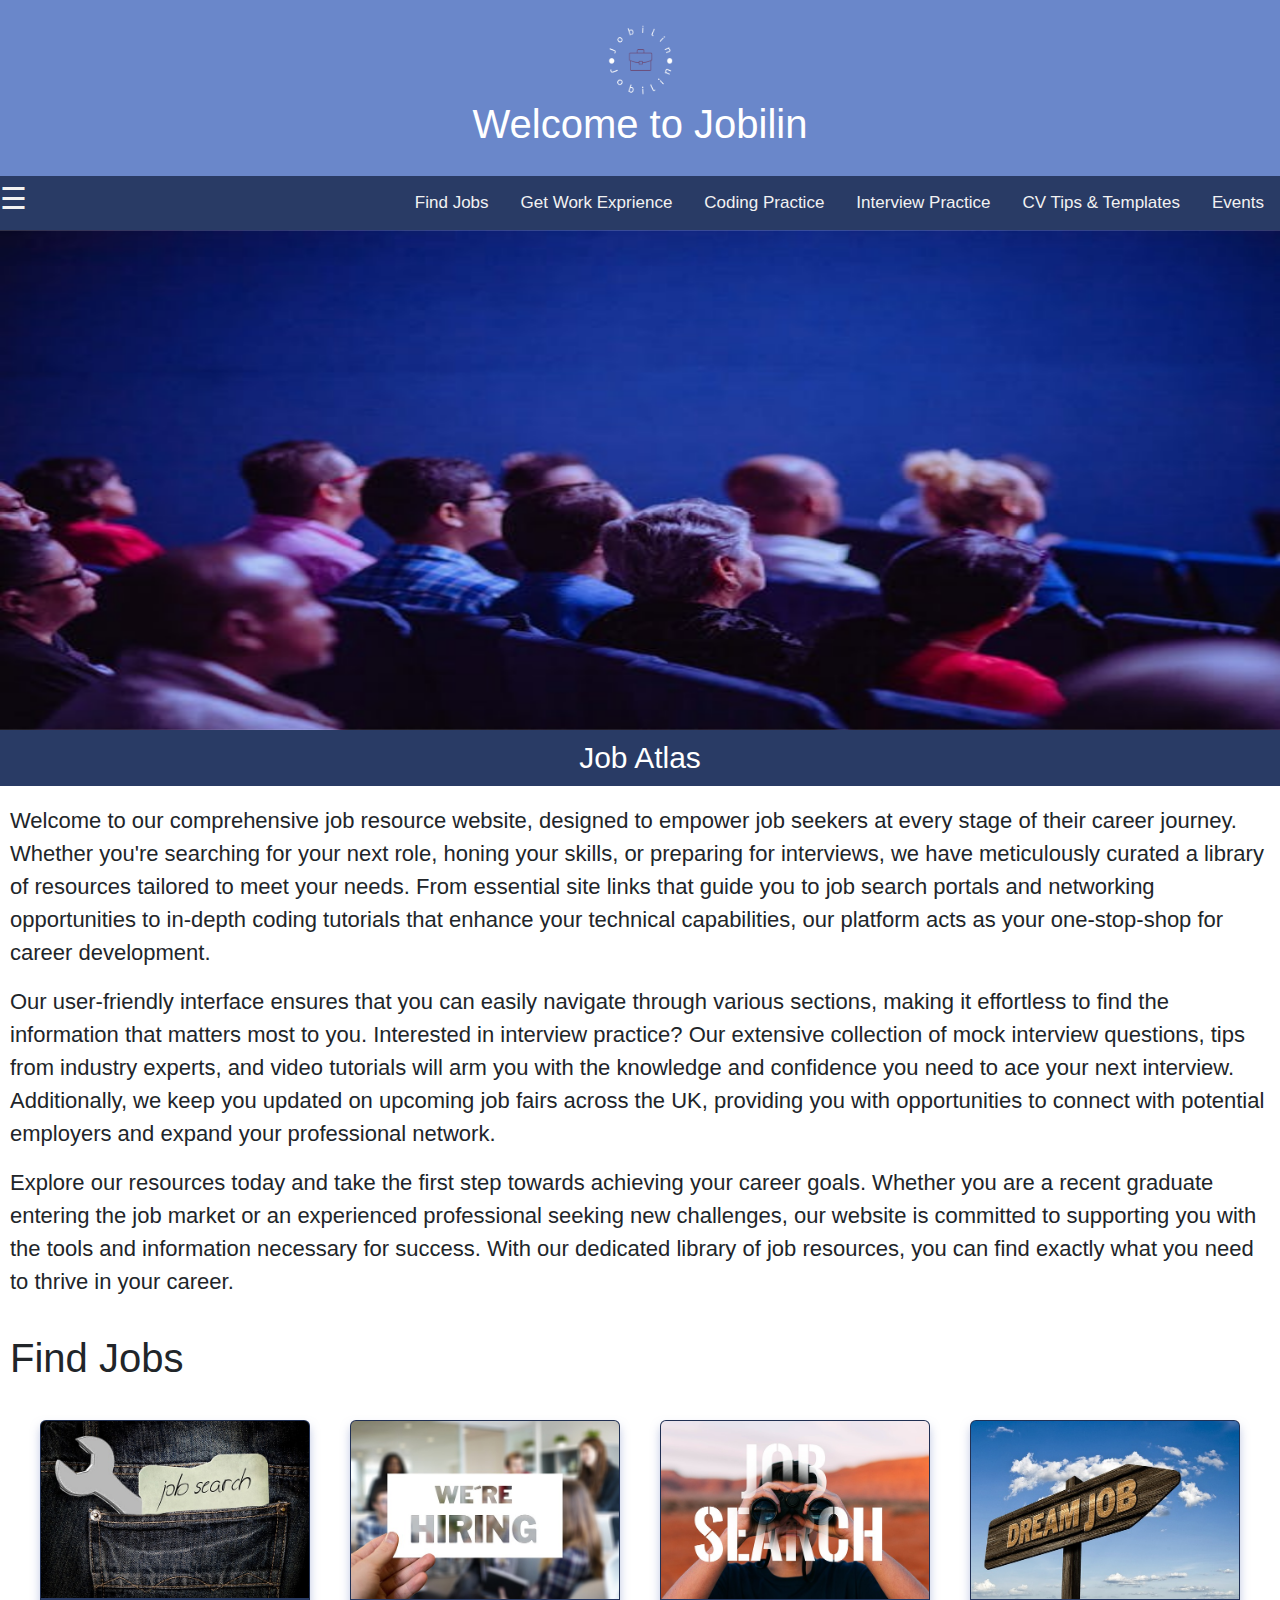
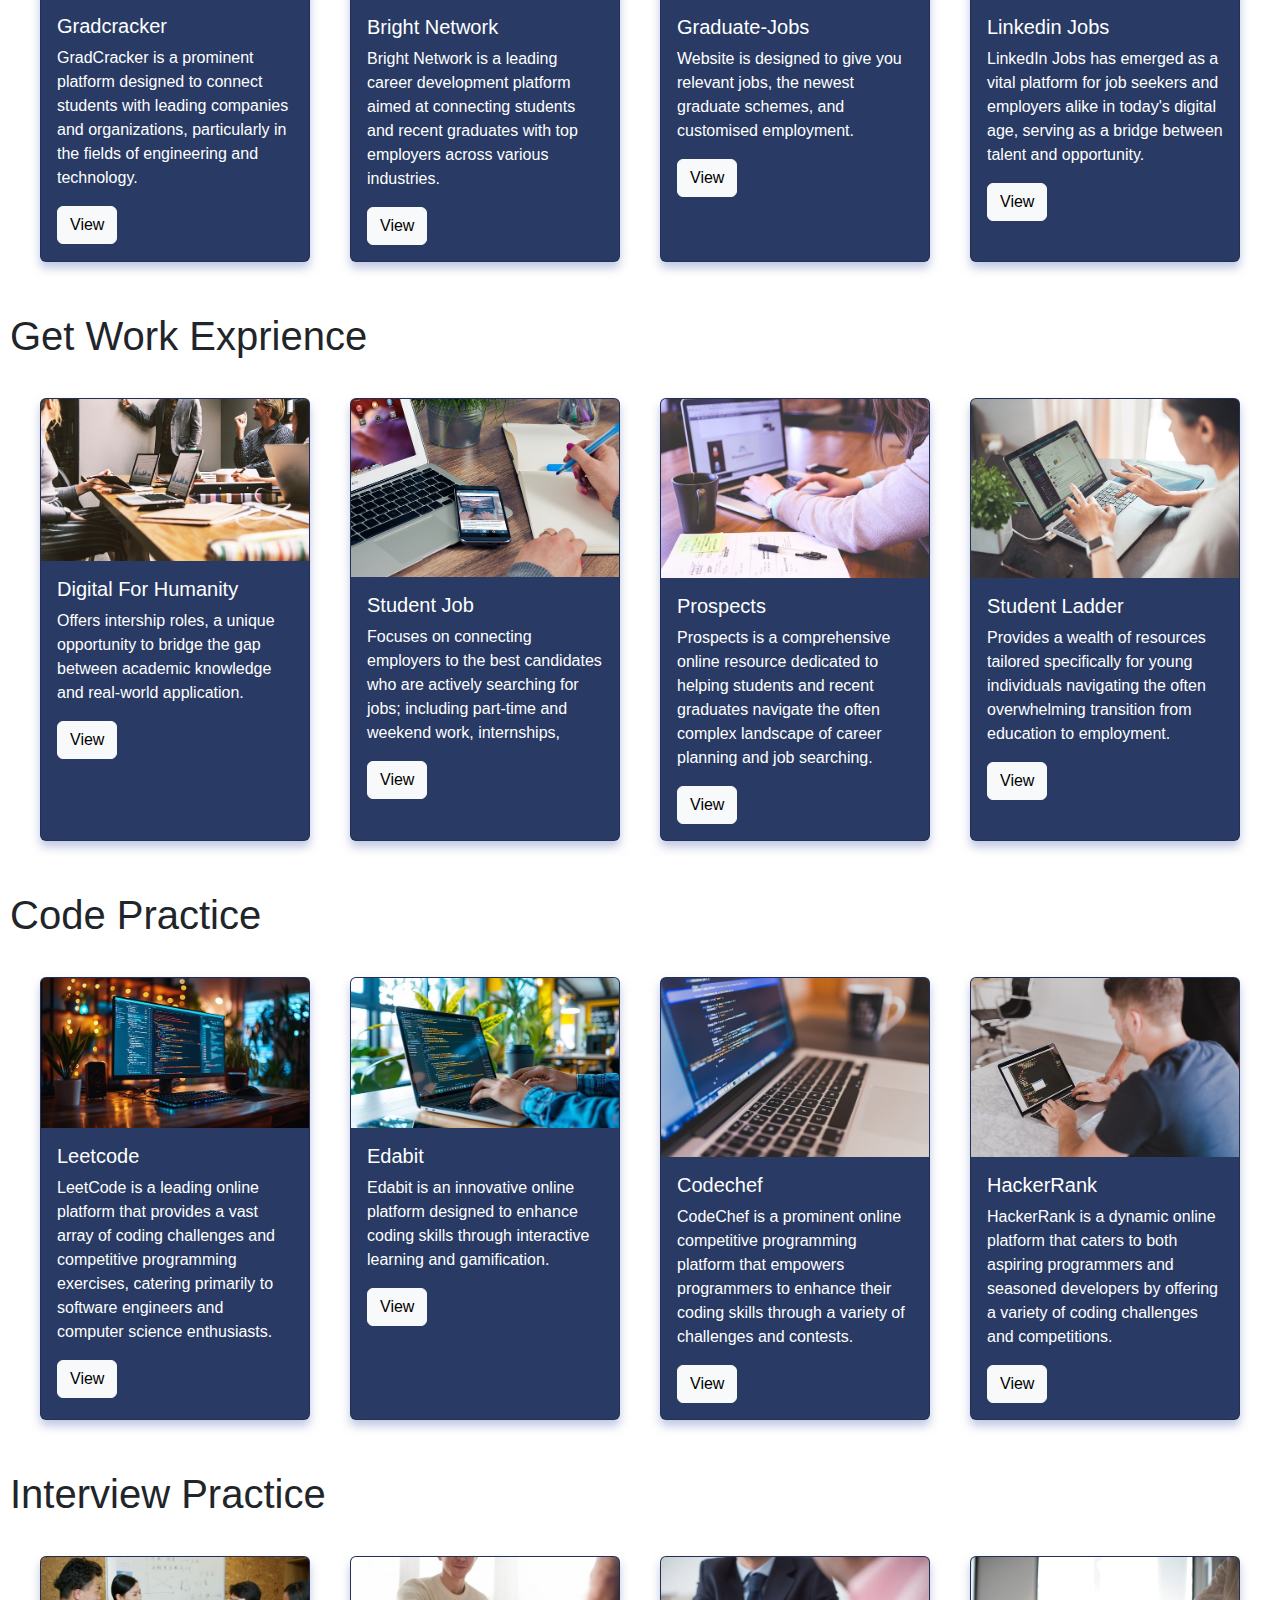
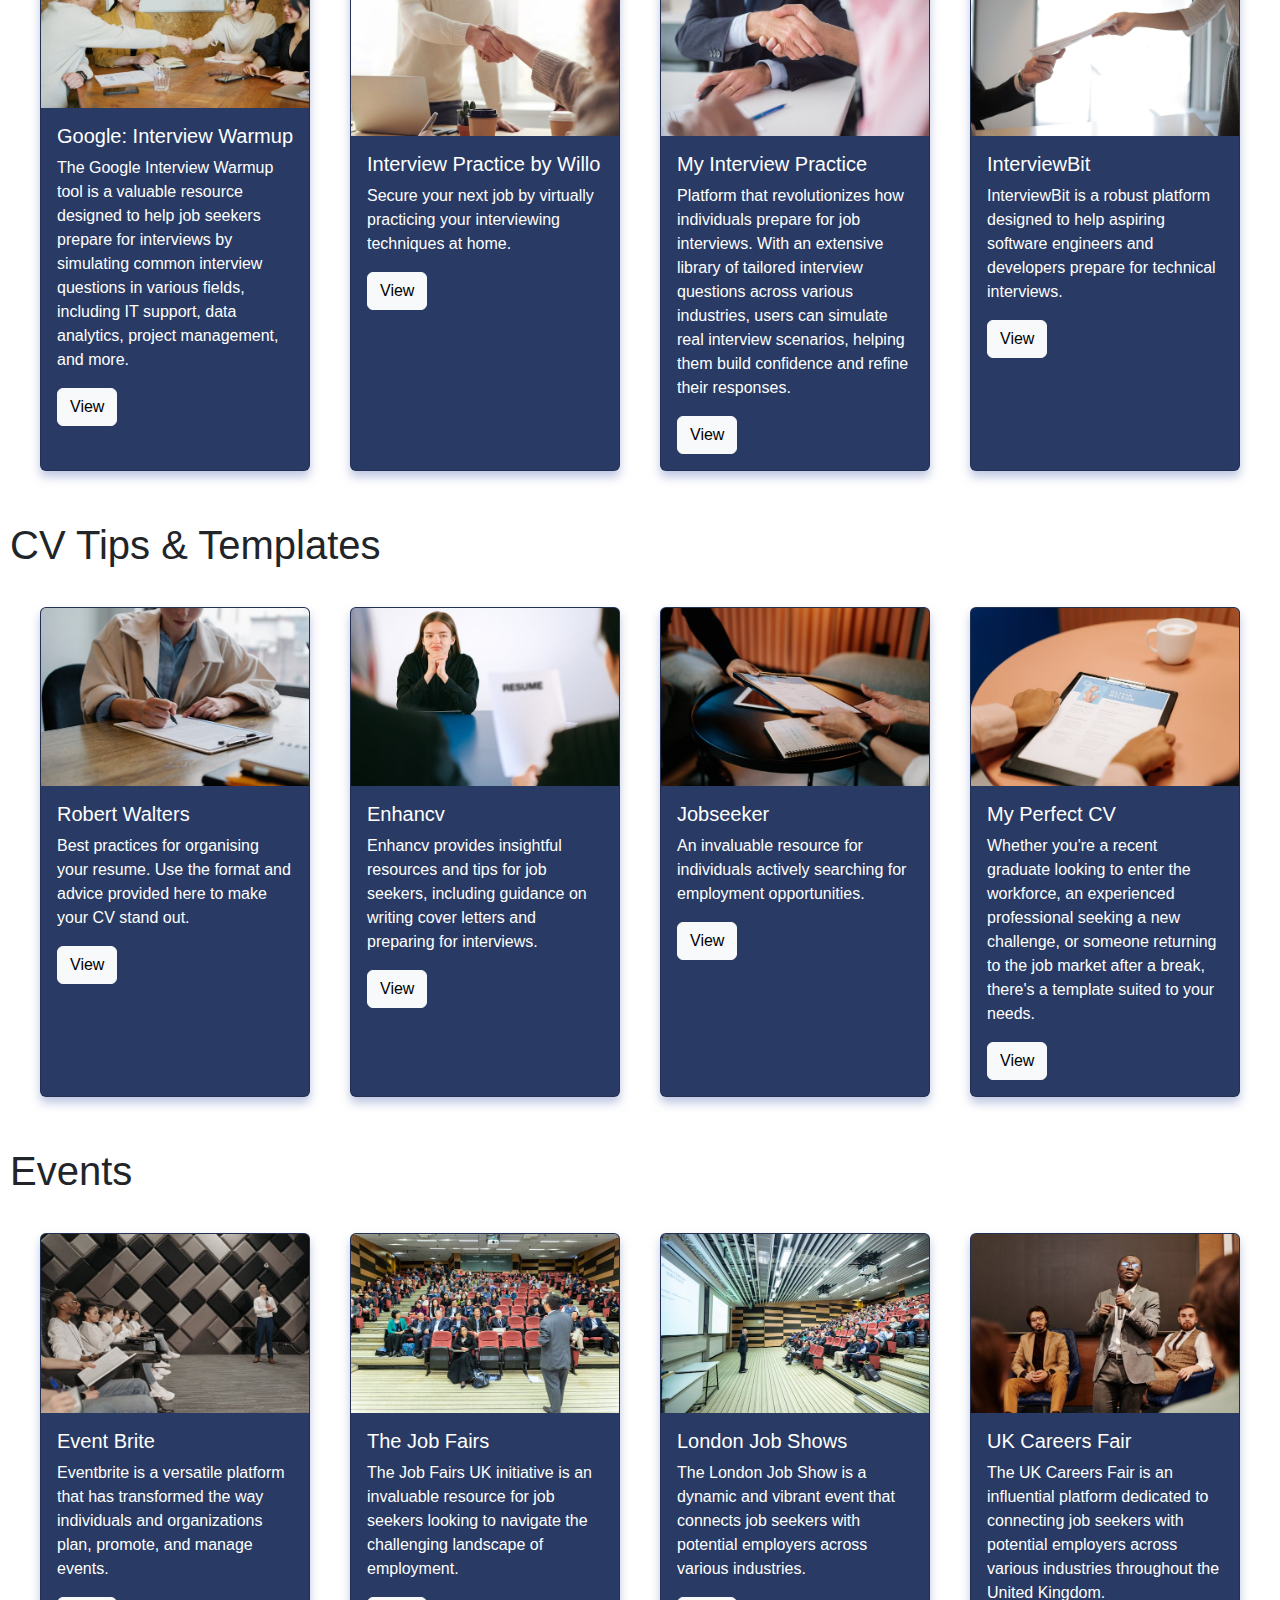
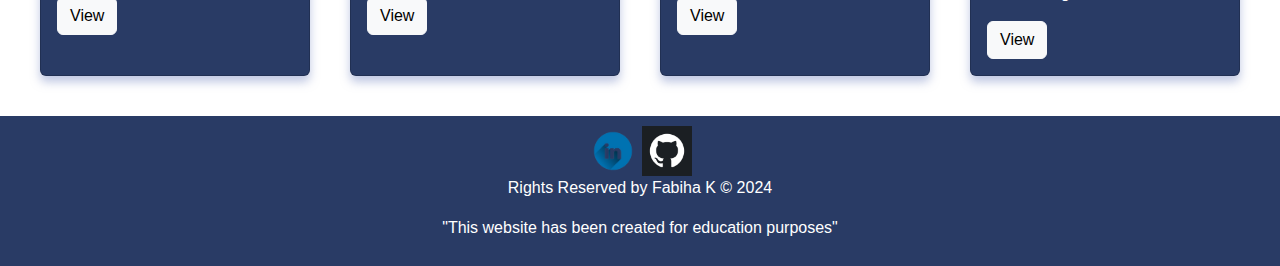
<file: index.html>
<!DOCTYPE html>
<html lang="en">
<head>
    <meta charset="UTF-8">
    <meta name="viewport" content="width=device-width, initial-scale=1">
    <title>Jobilin</title>
    <link rel="stylesheet" href="styles.css">
    <link href="https://cdn.jsdelivr.net/npm/bootstrap@5.3.3/dist/css/bootstrap.min.css" rel="stylesheet" integrity="sha384-QWTKZyjpPEjISv5WaRU9OFeRpok6YctnYmDr5pNlyT2bRjXh0JMhjY6hW+ALEwIH" crossorigin="anonymous">
</head>
<body>
    <script src="scripts.js"></script>

  <div id="header" class="header">
      <a href="index.html"><img src="images/logo.png"></a>
      <h1> Welcome to Jobilin</h1>
    </div>


  <div id="navbar">
    <a href="#events">Events</a>
    <a href="#cvTips">CV Tips & Templates</a>
    <a href="#interviewPrac">Interview Practice</a>
    <a href="#codePrac">Coding Practice</a>
    <a href="#workExp">Get Work Exprience</a>
    <a href="#findJob">Find Jobs</a>
    <span onclick="openNav()">&#9776; </span>
  </div>

<div id="mySidenav" class="sidenav">
  <a href="javascript:void(0)" class="closebtn" onclick="closeNav()">&times;</a>
  <a href="index.html">Home</a>
  <a href="about.html">About Us</a>
  <a href="#services">Resource</a>
  <a href="contact.html">Contact</a>
</div>


<div id="slideshow" class="slideshow">
  
  <div id="carouselExampleSlidesOnly" class="carousel slide" data-bs-ride="carousel">
    <div class="carousel-inner">
      <div class="carousel-item active">
        <img src="images/webinar.jpg" class="d-block w-100" alt="...">
      </div>
      <div class="carousel-item">
        <img src="images/interview.jpg" class="d-block w-100" alt="...">
      </div>
      <div class="carousel-item">
        <img src="images/handshake.jpg" class="d-block w-100" alt="...">
      </div>
      <div class="carousel-item">
        <img src="images/coding.jpg" class="d-block w-100" alt="...">
      </div>
      <div class="carousel-item">
        <img src="images/cv.jpg" class="d-block w-100" alt="...">
      </div>
    </div>
  </div>
  
  </div>


<div id="main">

<div id="services" class="services">

  <h1>Job Atlas</h1>
  <div class="intro">
    <p>Welcome to our comprehensive job resource website, designed to empower job seekers at every stage of their career journey. Whether you're searching for your next role, honing your skills, or preparing for interviews, we have meticulously curated a library of resources tailored to meet your needs. From essential site links that guide you to job search portals and networking opportunities to in-depth coding tutorials that enhance your technical capabilities, our platform acts as your one-stop-shop for career development.</p>
  <p>Our user-friendly interface ensures that you can easily navigate through various sections, making it effortless to find the information that matters most to you. Interested in interview practice? Our extensive collection of mock interview questions, tips from industry experts, and video tutorials will arm you with the knowledge and confidence you need to ace your next interview. Additionally, we keep you updated on upcoming job fairs across the UK, providing you with opportunities to connect with potential employers and expand your professional network.</p>
  <p>Explore our resources today and take the first step towards achieving your career goals. Whether you are a recent graduate entering the job market or an experienced professional seeking new challenges, our website is committed to supporting you with the tools and information necessary for success. With our dedicated library of job resources, you can find exactly what you need to thrive in your career.</p>




  </div>
</div>

<div id="findJob" class="findJob">

<h1>Find Jobs</h1>

<div class="cardContainer">

  <div class="card" style="width: 18rem; background-color: #293b65; color: white;">
    <img src="images/job1.jpg" class="card-img-top" alt="...">
    <div class="card-body">
      <h5 class="card-title">Gradcracker</h5>
      <p class="card-text">GradCracker is a prominent platform designed to connect students with leading companies and organizations, particularly in the fields of engineering and technology.</p>
      <a href="https://www.gradcracker.com" class="btn btn-light">View</a>
    </div>
  </div>

  <div class="card" style="width: 18rem; background-color: #293b65; color: white;">
    <img src="images/job2.jpg" class="card-img-top" alt="...">
    <div class="card-body">
      <h5 class="card-title">Bright Network</h5>
      <p class="card-text">Bright Network is a leading career development platform aimed at connecting students and recent graduates with top employers across various industries.</p>
      <a href="https://www.brightnetwork.co.uk" class="btn btn-light">View</a>
    </div>
  </div>

  <div class="card" style="width: 18rem; background-color: #293b65; color: white;">
    <img src="images/job3.jpg" class="card-img-top" alt="...">
    <div class="card-body">
      <h5 class="card-title">Graduate-Jobs</h5>
      <p class="card-text">Website is designed to give you relevant jobs, the newest graduate schemes, and customised employment.</p>
      <a href="https://www.graduate-jobs.com" class="btn btn-light">View</a>
    </div>
  </div>

  <div class="card" style="width: 18rem; background-color: #293b65; color: white;">
    <img src="images/job4.jpg" class="card-img-top" alt="...">
    <div class="card-body">
      <h5 class="card-title">Linkedin Jobs</h5>
      <p class="card-text">LinkedIn Jobs has emerged as a vital platform for job seekers and employers alike in today's digital age, serving as a bridge between talent and opportunity.</p>
      <a href="https://www.linkedin.com/jobs/search?trk=guest_homepage-basic_guest_nav_menu_jobs&position=1&pageNum=0" class="btn btn-light">View</a>
    </div>
  </div>

</div>
</div>


<div id="workExp" class="workExp">
  <h1>Get Work Exprience</h1>

  <div class="cardContainer">

  <div class="card" style="width: 18rem; background-color: #293b65; color: white;">
    <img src="images/work1.jpg" class="card-img-top" alt="...">
    <div class="card-body">
      <h5 class="card-title">Digital For Humanity</h5>
      <p class="card-text">Offers intership roles, a unique opportunity to bridge the gap between academic knowledge and real-world application.</p>
      <a href="https://www.digitalforhumanity.org" class="btn btn-light">View</a>
    </div>
  </div>

  <div class="card" style="width: 18rem; background-color: #293b65; color: white;">
    <img src="images/work2.jpg" class="card-img-top" alt="...">
    <div class="card-body">
      <h5 class="card-title">Student Job</h5>
      <p class="card-text">Focuses on connecting employers to the best candidates who are actively searching for jobs; including part-time and weekend work, internships, </p>
      <a href="https://www.studentjob.co.uk" class="btn btn-light">View</a>
    </div>
  </div>

  <div class="card" style="width: 18rem; background-color: #293b65; color: white;">
    <img src="images/work3.jpg" class="card-img-top" alt="...">
    <div class="card-body">
      <h5 class="card-title">Prospects</h5>
      <p class="card-text">Prospects is a comprehensive online resource dedicated to helping students and recent graduates navigate the often complex landscape of career planning and job searching.</p>
      <a href="https://www.prospects.ac.uk/jobs-and-work-experience/work-experience-and-internships" class="btn btn-light">View</a>
    </div>
  </div>

  <div class="card" style="width: 18rem; background-color: #293b65; color: white;">
    <img src="images/work4.jpg" class="card-img-top" alt="...">
    <div class="card-body">
      <h5 class="card-title">Student Ladder</h5>
      <p class="card-text">Provides a wealth of resources tailored specifically for young individuals navigating the often overwhelming transition from education to employment.</p>
      <a href="https://studentladder.co.uk" class="btn btn-light">View</a>
    </div>
  </div>

</div>

</div>


<div id="codePrac" class="codePrac">
  <h1>Code Practice</h1>

  <div class="cardContainer">

    <div class="card" style="width: 18rem; background-color: #293b65; color: white;">
      <img src="images/code1.jpg" class="card-img-top" alt="...">
      <div class="card-body">
        <h5 class="card-title">Leetcode</h5>
        <p class="card-text">LeetCode is a leading online platform that provides a vast array of coding challenges and competitive programming exercises, catering primarily to software engineers and computer science enthusiasts.</p>
        <a href="https://leetcode.com" class="btn btn-light">View</a>
      </div>
    </div>
  
    <div class="card" style="width: 18rem; background-color: #293b65; color: white;">
      <img src="images/code2.jpg" class="card-img-top" alt="...">
      <div class="card-body">
        <h5 class="card-title">Edabit</h5>
        <p class="card-text">Edabit is an innovative online platform designed to enhance coding skills through interactive learning and gamification.</p>
        <a href="https://edabit.com/" class="btn btn-light">View</a>
      </div>
    </div>
  
    <div class="card" style="width: 18rem; background-color: #293b65; color: white;">
      <img src="images/code3.jpg" class="card-img-top" alt="...">
      <div class="card-body">
        <h5 class="card-title">Codechef</h5>
        <p class="card-text">CodeChef is a prominent online competitive programming platform that empowers programmers to enhance their coding skills through a variety of challenges and contests.</p>
        <a href="https://www.codechef.com" class="btn btn-light">View</a>
      </div>
    </div>
  
    <div class="card" style="width: 18rem; background-color: #293b65; color: white;">
      <img src="images/code4.jpg" class="card-img-top" alt="...">
      <div class="card-body">
        <h5 class="card-title">HackerRank</h5>
        <p class="card-text">HackerRank is a dynamic online platform that caters to both aspiring programmers and seasoned developers by offering a variety of coding challenges and competitions.</p>
        <a href="https://www.hackerrank.com" class="btn btn-light">View</a>
      </div>
    </div>
  
  </div>
  
</div>


<div id="interviewPrac" class="interviewPrac">
  <h1>Interview Practice</h1>
  
  <div class="cardContainer">

    <div class="card" style="width: 18rem; background-color: #293b65; color: white;">
      <img src="images/interview1.jpg" class="card-img-top" alt="...">
      <div class="card-body">
        <h5 class="card-title">Google: Interview Warmup</h5>
        <p class="card-text">The Google Interview Warmup tool is a valuable resource designed to help job seekers prepare for interviews by simulating common interview questions in various fields, including IT support, data analytics, project management, and more.</p>
        <a href="https://grow.google/certificates/interview-warmup" class="btn btn-light">View</a>
      </div>
    </div>
  
    <div class="card" style="width: 18rem; background-color: #293b65; color: white;">
      <img src="images/interview2.jpg" class="card-img-top" alt="...">
      <div class="card-body">
        <h5 class="card-title">Interview Practice by Willo</h5>
        <p class="card-text">Secure your next job by virtually practicing your interviewing techniques at home.</p>
        <a href="https://practiceinterview.online/" class="btn btn-light">View</a>
      </div>
    </div>
  
    <div class="card" style="width: 18rem; background-color: #293b65; color: white;">
      <img src="images/interview3.jpg" class="card-img-top" alt="...">
      <div class="card-body">
        <h5 class="card-title">My Interview Practice</h5>
        <p class="card-text">Platform that revolutionizes how individuals prepare for job interviews. With an extensive library of tailored interview questions across various industries, users can simulate real interview scenarios, helping them build confidence and refine their responses.</p>
        <a href="https://myinterviewpractice.com" class="btn btn-light">View</a>
      </div>
    </div>
  
    <div class="card" style="width: 18rem; background-color: #293b65; color: white;">
      <img src="images/interview4.jpg" class="card-img-top" alt="...">
      <div class="card-body">
        <h5 class="card-title">InterviewBit</h5>
        <p class="card-text">InterviewBit is a robust platform designed to help aspiring software engineers and developers prepare for technical interviews.</p>
        <a href="https://www.interviewbit.com" class="btn btn-light">View</a>
      </div>
    </div>
  
  </div>
</div>


<div  id="cvTips" class="cvTips">
  <h1>CV Tips & Templates</h1>
<div class="cardContainer">

    <div class="card" style="width: 18rem; background-color: #293b65; color: white;">
      <img src="images/cv1.jpg" class="card-img-top" alt="...">
      <div class="card-body">
        <h5 class="card-title">Robert Walters</h5>
        <p class="card-text">Best practices for organising your resume. Use the format and advice provided here to make your CV stand out.</p>
        <a href="https://www.robertwalters.com.au/insights/career-advice/blog/top-tips-to-structure-your-cv.html" class="btn btn-light">View</a>
      </div>
    </div>
  
    <div class="card" style="width: 18rem; background-color: #293b65; color: white;">
      <img src="images/cv2.jpg" class="card-img-top" alt="...">
      <div class="card-body">
        <h5 class="card-title">Enhancv</h5>
        <p class="card-text">Enhancv provides insightful resources and tips for job seekers, including guidance on writing cover letters and preparing for interviews.</p>
        <a href="https://enhancv.com/uk/blog/cv-tips/" class="btn btn-light">View</a>
      </div>
    </div>
  
    <div class="card" style="width: 18rem; background-color: #293b65; color: white;">
      <img src="images/cv3.jpg" class="card-img-top" alt="...">
      <div class="card-body">
        <h5 class="card-title">Jobseeker</h5>
        <p class="card-text">An invaluable resource for individuals actively searching for employment opportunities.</p>
        <a href="https://www.jobseeker.com/en" class="btn btn-light">View</a>
      </div>
    </div>
  
    <div class="card" style="width: 18rem; background-color: #293b65; color: white;">
      <img src="images/cv4.jpg" class="card-img-top" alt="...">
      <div class="card-body">
        <h5 class="card-title">My Perfect CV</h5>
        <p class="card-text">Whether you're a recent graduate looking to enter the workforce, an experienced professional seeking a new challenge, or someone returning to the job market after a break, there's a template suited to your needs.</p>
        <a href="https://www.myperfectcv.co.uk/cv/templates" class="btn btn-light">View</a>
      </div>
    </div>
  
  </div>

</div>


<div id="events" class="events">
  <h1>Events</h1>

  <div class="cardContainer">

    <div class="card" style="width: 18rem; background-color: #293b65; color: white;">
      <img src="images/event1.jpg" class="card-img-top" alt="...">
      <div class="card-body">
        <h5 class="card-title">Event Brite</h5>
        <p class="card-text">Eventbrite is a versatile platform that has transformed the way individuals and organizations plan, promote, and manage events.</p>
        <a href="https://www.eventbrite.co.uk/d/united-kingdom--london/job-fair/" class="btn btn-light">View</a>
      </div>
    </div>
  
    <div class="card" style="width: 18rem; background-color: #293b65; color: white;">
      <img src="images/event2.jpg" class="card-img-top" alt="...">
      <div class="card-body">
        <h5 class="card-title">The Job Fairs</h5>
        <p class="card-text">The Job Fairs UK initiative is an invaluable resource for job seekers looking to navigate the challenging landscape of employment.</p>
        <a href="https://www.thejobfairs.co.uk/welcome-jobseeker" class="btn btn-light">View</a>
      </div>
    </div>
  
    <div class="card" style="width: 18rem; background-color: #293b65; color: white;">
      <img src="images/event3.jpg" class="card-img-top" alt="...">
      <div class="card-body">
        <h5 class="card-title">London Job Shows</h5>
        <p class="card-text">The London Job Show is a dynamic and vibrant event that connects job seekers with potential employers across various industries.</p>
        <a href="https://www.londonjobshow.co.uk/" class="btn btn-light">View</a>
      </div>
    </div>
  
    <div class="card" style="width: 18rem; background-color: #293b65; color: white;">
      <img src="images/event4.jpg" class="card-img-top" alt="...">
      <div class="card-body">
        <h5 class="card-title">UK Careers Fair</h5>
        <p class="card-text">The UK Careers Fair is an influential platform dedicated to connecting job seekers with potential employers across various industries throughout the United Kingdom.</p>
        <a href="https://www.ukcareersfair.com/" class="btn btn-light">View</a>
      </div>
    </div>
  
  </div>
</div>

</div>

<footer id ="pageFooter">
  <a href="https://uk.linkedin.com/"><img src="images/linkedin.png"></a>
  <a href="https://github.com/"><img src="images/github.png"></a>
  <p>Rights Reserved by Fabiha K © 2024 </p>
  <p>"This website has been created for education purposes"</p>
</footer>



<script src="https://cdn.jsdelivr.net/npm/bootstrap@5.3.3/dist/js/bootstrap.bundle.min.js" integrity="sha384-YvpcrYf0tY3lHB60NNkmXc5s9fDVZLESaAA55NDzOxhy9GkcIdslK1eN7N6jIeHz" crossorigin="anonymous"></script>

<script>
window.onscroll = function() {myFunction()};

var navbar = document.getElementById("navbar");
var sticky = navbar.offsetTop;

function myFunction() {
  if (window.pageYOffset >= sticky) {
    navbar.classList.add("sticky")
  } else {
    navbar.classList.remove("sticky");
  }
}
</script>



</body>
</html>
</file>
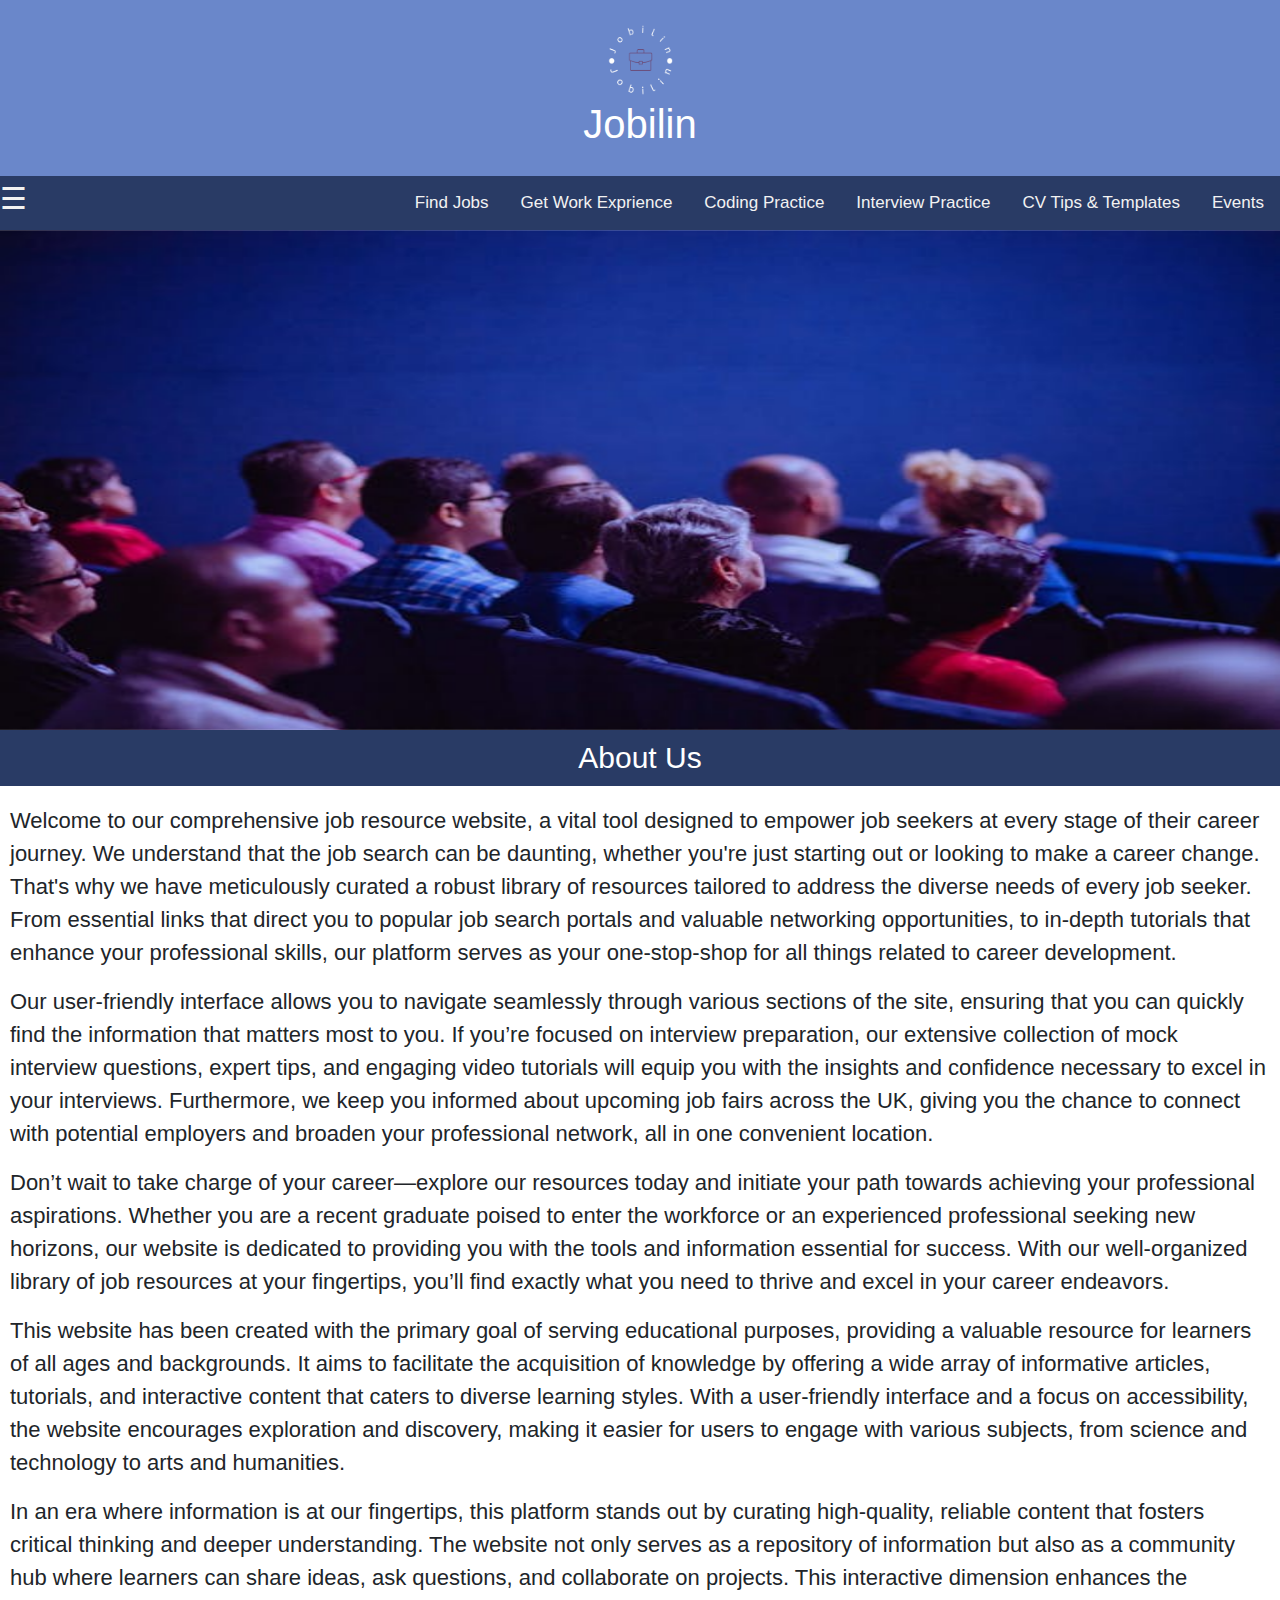
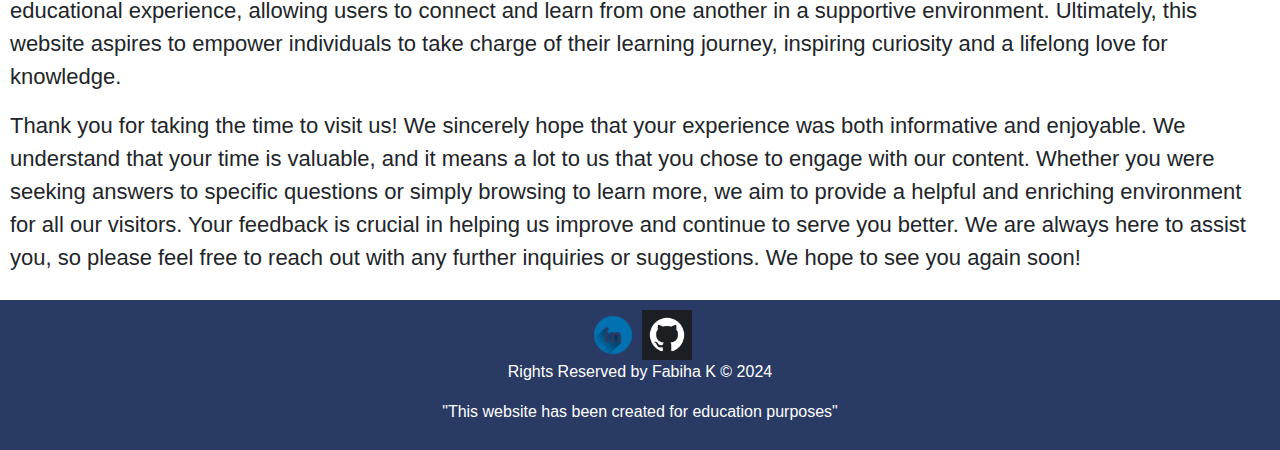
<file: about.html>
<!DOCTYPE html>
<html lang="en">
<head>
    <meta charset="UTF-8">
    <meta name="viewport" content="width=device-width, initial-scale=1">
    <title>Jobilin</title>
    <link rel="stylesheet" href="styles.css">
    <link href="https://cdn.jsdelivr.net/npm/bootstrap@5.3.3/dist/css/bootstrap.min.css" rel="stylesheet" integrity="sha384-QWTKZyjpPEjISv5WaRU9OFeRpok6YctnYmDr5pNlyT2bRjXh0JMhjY6hW+ALEwIH" crossorigin="anonymous">
</head>
<body>
    <script src="scripts.js"></script>

  <div id="header" class="header">
      <a href="index.html"><img src="images/logo.png"></a>
      <h1> Jobilin</h1>
    </div>


  <div id="navbar">
    <a href="index.html#events">Events</a>
    <a href="index.html#cvTips">CV Tips & Templates</a>
    <a href="index.html#interviewPrac">Interview Practice</a>
    <a href="index.html#codePrac">Coding Practice</a>
    <a href="index.html#workExp">Get Work Exprience</a>
    <a href="index.html#findJob">Find Jobs</a>
    <span onclick="openNav()">&#9776; </span>
  </div>

<div id="mySidenav" class="sidenav">
  <a href="javascript:void(0)" class="closebtn" onclick="closeNav()">&times;</a>
  <a href="index.html">Home</a>
  <a href="about.html">About Us</a>
  <a href="index.html#services">Resource</a>
  <a href="contact.html">Contact</a>
</div>


<div id="slideshow" class="slideshow">
  
  <div id="carouselExampleSlidesOnly" class="carousel slide" data-bs-ride="carousel">
    <div class="carousel-inner">
      <div class="carousel-item active">
        <img src="images/webinar.jpg" class="d-block w-100" alt="...">
      </div>
      <div class="carousel-item">
        <img src="images/interview.jpg" class="d-block w-100" alt="...">
      </div>
      <div class="carousel-item">
        <img src="images/handshake.jpg" class="d-block w-100" alt="...">
      </div>
      <div class="carousel-item">
        <img src="images/coding.jpg" class="d-block w-100" alt="...">
      </div>
      <div class="carousel-item">
        <img src="images/cv.jpg" class="d-block w-100" alt="...">
      </div>
    </div>
  </div>
  
  </div>


<div id="main">

  <div class="about">
    <h1>About Us</h1>

    <div class="aboutContent">
    <p>Welcome to our comprehensive job resource website, a vital tool designed to empower job seekers at every stage of their career journey. We understand that the job search can be daunting, whether you're just starting out or looking to make a career change. That's why we have meticulously curated a robust library of resources tailored to address the diverse needs of every job seeker. From essential links that direct you to popular job search portals and valuable networking opportunities, to in-depth tutorials that enhance your professional skills, our platform serves as your one-stop-shop for all things related to career development.</p>
    <p>Our user-friendly interface allows you to navigate seamlessly through various sections of the site, ensuring that you can quickly find the information that matters most to you. If you’re focused on interview preparation, our extensive collection of mock interview questions, expert tips, and engaging video tutorials will equip you with the insights and confidence necessary to excel in your interviews. Furthermore, we keep you informed about upcoming job fairs across the UK, giving you the chance to connect with potential employers and broaden your professional network, all in one convenient location.</p>
    <p>Don’t wait to take charge of your career—explore our resources today and initiate your path towards achieving your professional aspirations. Whether you are a recent graduate poised to enter the workforce or an experienced professional seeking new horizons, our website is dedicated to providing you with the tools and information essential for success. With our well-organized library of job resources at your fingertips, you’ll find exactly what you need to thrive and excel in your career endeavors.</p>
    <p>This website has been created with the primary goal of serving educational purposes, providing a valuable resource for learners of all ages and backgrounds. It aims to facilitate the acquisition of knowledge by offering a wide array of informative articles, tutorials, and interactive content that caters to diverse learning styles. With a user-friendly interface and a focus on accessibility, the website encourages exploration and discovery, making it easier for users to engage with various subjects, from science and technology to arts and humanities.</p>
    <p>In an era where information is at our fingertips, this platform stands out by curating high-quality, reliable content that fosters critical thinking and deeper understanding. The website not only serves as a repository of information but also as a community hub where learners can share ideas, ask questions, and collaborate on projects. This interactive dimension enhances the educational experience, allowing users to connect and learn from one another in a supportive environment. Ultimately, this website aspires to empower individuals to take charge of their learning journey, inspiring curiosity and a lifelong love for knowledge.</p>
    <p>Thank you for taking the time to visit us! We sincerely hope that your experience was both informative and enjoyable. We understand that your time is valuable, and it means a lot to us that you chose to engage with our content. Whether you were seeking answers to specific questions or simply browsing to learn more, we aim to provide a helpful and enriching environment for all our visitors. Your feedback is crucial in helping us improve and continue to serve you better. We are always here to assist you, so please feel free to reach out with any further inquiries or suggestions. We hope to see you again soon!</p>
  </div>
  </div>





</div>

<footer id ="pageFooter">
  <a href="https://uk.linkedin.com/"><img src="images/linkedin.png"></a>
  <a href="https://github.com/"><img src="images/github.png"></a>
  <p>Rights Reserved by Fabiha K © 2024 </p>
  <p>"This website has been created for education purposes"</p>
</footer>



<script src="https://cdn.jsdelivr.net/npm/bootstrap@5.3.3/dist/js/bootstrap.bundle.min.js" integrity="sha384-YvpcrYf0tY3lHB60NNkmXc5s9fDVZLESaAA55NDzOxhy9GkcIdslK1eN7N6jIeHz" crossorigin="anonymous"></script>

<script>
window.onscroll = function() {myFunction()};

var navbar = document.getElementById("navbar");
var sticky = navbar.offsetTop;

function myFunction() {
  if (window.pageYOffset >= sticky) {
    navbar.classList.add("sticky")
  } else {
    navbar.classList.remove("sticky");
  }
}
</script>



</body>
</html>
</file>
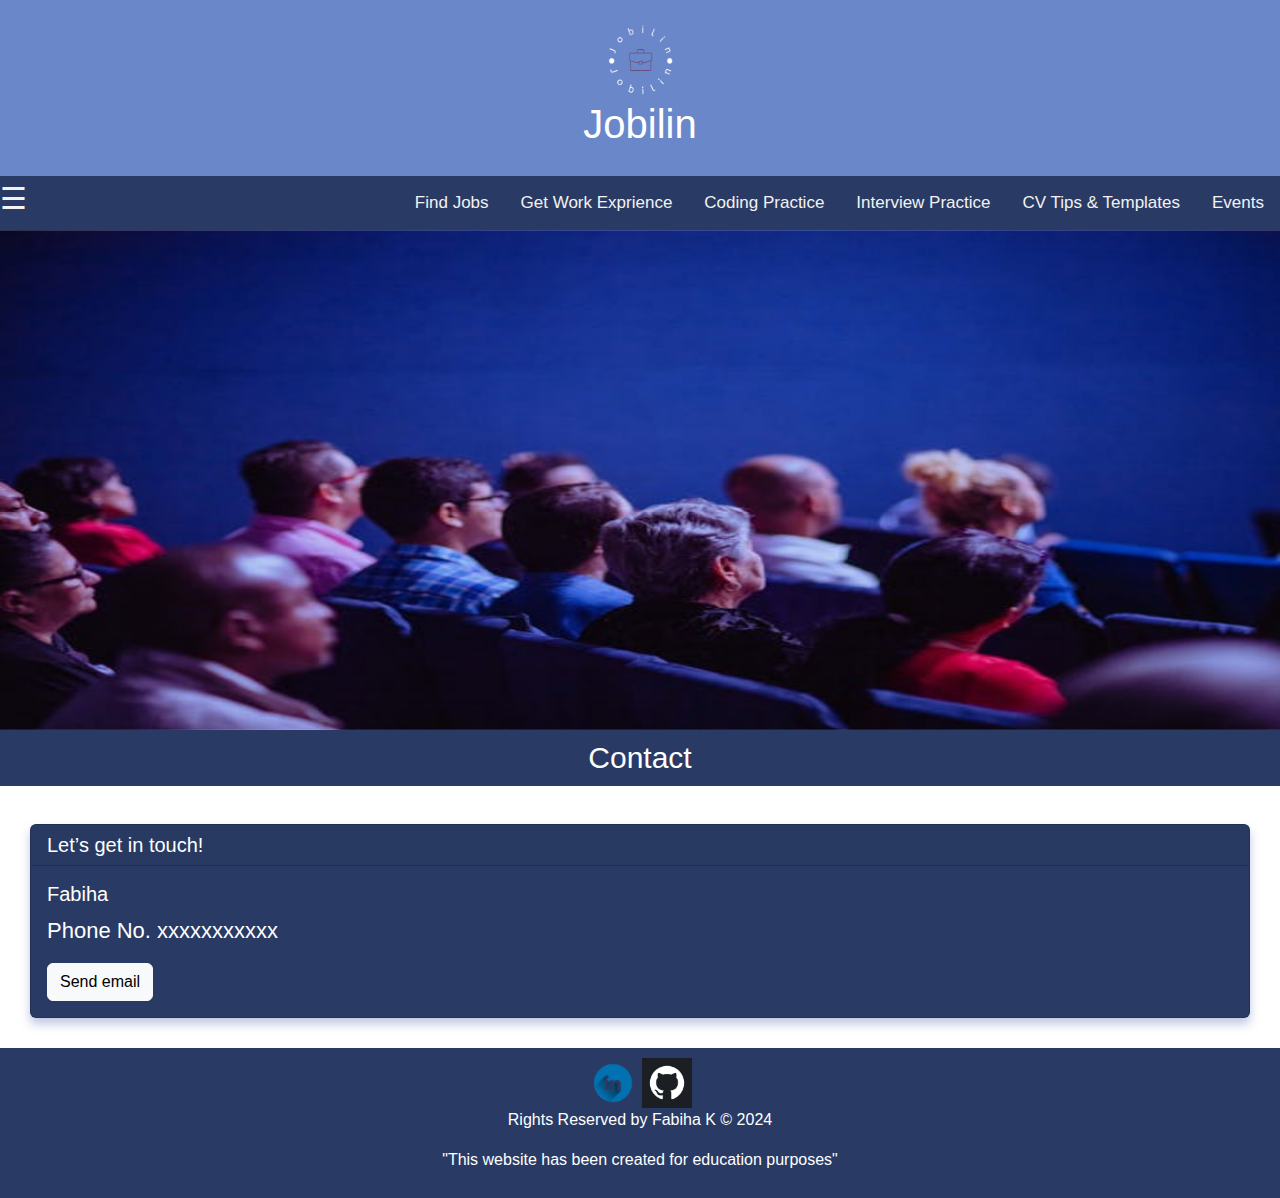
<file: contact.html>
<!DOCTYPE html>
<html lang="en">
<head>
    <meta charset="UTF-8">
    <meta name="viewport" content="width=device-width, initial-scale=1">
    <title>Jobilin</title>
    <link rel="stylesheet" href="styles.css">
    <link href="https://cdn.jsdelivr.net/npm/bootstrap@5.3.3/dist/css/bootstrap.min.css" rel="stylesheet" integrity="sha384-QWTKZyjpPEjISv5WaRU9OFeRpok6YctnYmDr5pNlyT2bRjXh0JMhjY6hW+ALEwIH" crossorigin="anonymous">
</head>
<body>
    <script src="scripts.js"></script>

  <div id="header" class="header">
      <a href="index.html"><img src="images/logo.png"></a>
      <h1>Jobilin</h1>
    </div>


  <div id="navbar">
    <a href="index.html#events">Events</a>
    <a href="index.html#cvTips">CV Tips & Templates</a>
    <a href="index.html#interviewPrac">Interview Practice</a>
    <a href="index.html#codePrac">Coding Practice</a>
    <a href="index.html#workExp">Get Work Exprience</a>
    <a href="index.html#findJob">Find Jobs</a>
    <span onclick="openNav()">&#9776; </span>
  </div>

<div id="mySidenav" class="sidenav">
  <a href="javascript:void(0)" class="closebtn" onclick="closeNav()">&times;</a>
  <a href="index.html">Home</a>
  <a href="about.html">About Us</a>
  <a href="index.html#services">Resource</a>
  <a href="contact.html">Contact</a>
</div>




<div id="slideshow" class="slideshow">
  
  <div id="carouselExampleSlidesOnly" class="carousel slide" data-bs-ride="carousel">
    <div class="carousel-inner">
      <div class="carousel-item active">
        <img src="images/webinar.jpg" class="d-block w-100" alt="...">
      </div>
      <div class="carousel-item">
        <img src="images/interview.jpg" class="d-block w-100" alt="...">
      </div>
      <div class="carousel-item">
        <img src="images/handshake.jpg" class="d-block w-100" alt="...">
      </div>
      <div class="carousel-item">
        <img src="images/coding.jpg" class="d-block w-100" alt="...">
      </div>
      <div class="carousel-item">
        <img src="images/cv.jpg" class="d-block w-100" alt="...">
      </div>
    </div>
  </div>
  
  </div>


<div id="main">
  <div class="contact">
    <h1>Contact</h1>
    
    <div class="contactContent">
      <div class="card" style= "background-color: #293b65; color: white;">
        <h5 class="card-header">Let’s get in touch!</h5>
        <div class="card-body">
          <h5 class="card-title">Fabiha</h5>
          <p class="card-text">Phone No. xxxxxxxxxxx</p>
          <a href="mailto:fabiha@gmail.com" class="btn btn-light">Send email</a>
        </div>
      </div>

  </div>
  </div>


</div>

<footer id ="pageFooter">
  <a href="https://uk.linkedin.com/"><img src="images/linkedin.png"></a>
  <a href="https://github.com/"><img src="images/github.png"></a>
  <p>Rights Reserved by Fabiha K © 2024 </p>
  <p>"This website has been created for education purposes"</p>
</footer>



<script src="https://cdn.jsdelivr.net/npm/bootstrap@5.3.3/dist/js/bootstrap.bundle.min.js" integrity="sha384-YvpcrYf0tY3lHB60NNkmXc5s9fDVZLESaAA55NDzOxhy9GkcIdslK1eN7N6jIeHz" crossorigin="anonymous"></script>

<script>
window.onscroll = function() {myFunction()};

var navbar = document.getElementById("navbar");
var sticky = navbar.offsetTop;

function myFunction() {
  if (window.pageYOffset >= sticky) {
    navbar.classList.add("sticky")
  } else {
    navbar.classList.remove("sticky");
  }
}
</script>



</body>
</html>
</file>
<file: styles.css>
*{
  margin: 0;
  padding: 0;
  font-family: Arial, Helvetica, sans-serif;
  transition: background-color .5s;
  cursor:pointer;
}


.header {
  background-color: #6a87ca;
  padding: 20px;
  text-align: center;
  color: white;
  transition: margin-left .5s;
  
}

.header img{
  height: 80px;
  width: 80px;
}

#navbar {
  overflow: hidden;
  background-color: #293b65; 
  font-size: 30px;
  color: #f2f2f2;
  z-index: 1;
}

#navbar a {
  float: right;
  display: block;
  color: #f2f2f2;
  text-align: center;
  padding: 14px 16px;
  text-decoration: none;
  font-size: 17px;
}

#navbar a:hover {
  background-color: #496095;
  color: black;
}

.sticky {
  position: fixed;
  top: 0;
  width: 100%;
}

.header + .sticky + .content {
  padding-top: 60px;
  
}


.sidenav {
  height: 100%;
  width: 0;
  position: fixed;
  z-index: 1;
  top: 0;
  left: 0;
  background-color: #111;
  overflow-x: hidden;
  transition: 0.5s;
  padding-top: 60px;
}

.sidenav a {
  padding: 8px 8px 8px 32px;
  text-decoration: none;
  font-size: 25px;
  color: #818181;
  display: block;
  transition: 0.3s;
}

.sidenav a:hover {
  color: #f1f1f1;
}

.sidenav .closebtn {
  position: absolute;
  top: 0;
  right: 25px;
  font-size: 36px;
  margin-left: 50px;
}

.slideshow{
  transition: margin-left .5s;
  
}

.carousel-item img{
  width: 100%;
  height: 500px;
}




#main {
  transition: margin-left .5s; 
  
  
}



.services h1 {
  background-color: #293b65; 
  text-align: center;
  color: white;
  font-size: 30px;
  padding: 10px;

}

.intro{
  padding: 10px;
  font-size: 22px;
  
}

.findJob{
  padding: 10px;

}

.workExp{
  padding: 10px;
}


.codePrac{
  padding: 10px;
}
.interviewPrac{
  padding: 10px;

}
.cvTips{
  padding: 10px;
}
.events{
  padding: 10px;

}

.cardContainer{
display: flex;
padding: 10px;

}

.card{
  margin: 20px;
  box-shadow: 0 6px 10px 0 rgba(129, 145, 199, 0.5);
  
  
}
.card:hover {
  box-shadow: 0 8px 16px 0 rgba(9, 31, 76, 0.5);
}



@media screen and (max-height: 450px) {
  .sidenav {padding-top: 15px;}
  .sidenav a {font-size: 18px;}
}


.about h1 {
  background-color: #293b65; 
  text-align: center;
  color: white;
  font-size: 30px;
  padding: 10px;

}

.aboutContent{
  padding: 10px;
  font-size: 22px;
}


.contact h1 {
  background-color: #293b65; 
  text-align: center;
  color: white;
  font-size: 30px;
  padding: 10px;

}

.contactContent{
  padding: 10px;
  font-size: 22px;
}


footer {
  transition: margin-left .5s;
  background-color: #293b65; 
  overflow: hidden;
  left: 0;
  width: 100%;
  color: white;
  text-align: center;
  padding: 10px;
  
}


 footer a img {
   width: 50px;
   height: 50px;
 }
</file>
